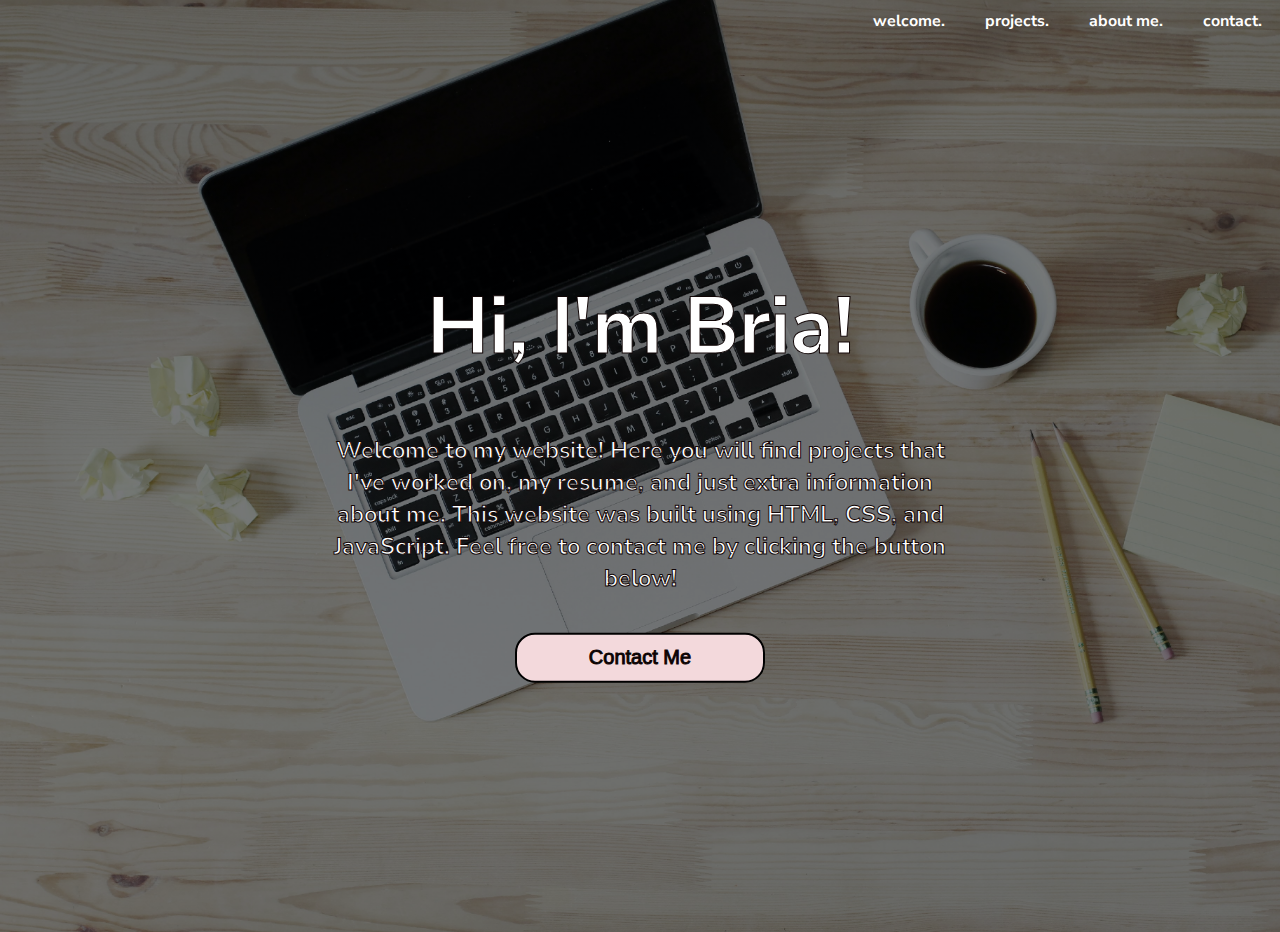
<file: homepage/index.html>
<!DOCTYPE html>
<html lang="en">
<head>
    <meta charset="UTF-8">
    <meta http-equiv="X-UA-Compatible" content="IE=edge">
    <meta name="viewport" content="width=device-width, initial-scale=1.0">
    <title>bria.</title>
    <link rel="stylesheet" href="styles.css">
    <link href="https://fonts.googleapis.com/css2?family=Nunito+Sans:wght@700&display=swap" rel="stylesheet">
</head>
<body>
    <div>
        <div class="nav-header">
            <ul class="links">
                <li><div class="home"><a href="/homepage/index.html">welcome.</a></div></li>
                <li><div class="projects"><a href="">projects.</a></div></li>
                <li><div class="about"><a href="/about-me/index.html">about me.</a></div></li>
                <li><div class="other"><a href="/contact/index.html">contact.</a></div></li>
            </ul>
        </div>

        <div class="middle">
            <div class="welcome">
              <h1> Hi, I'm Bria! </h1>
               <h3> Welcome to my website! Here you will find projects that I've worked on,
                my resume, and just extra information about me. This website 
                was built using HTML, CSS, and JavaScript. Feel free to contact me 
                by clicking the button below! </h3>

                <button>Contact Me</button>
            </div>
                

        </div>





    </div>
</body>
</html>
</file>
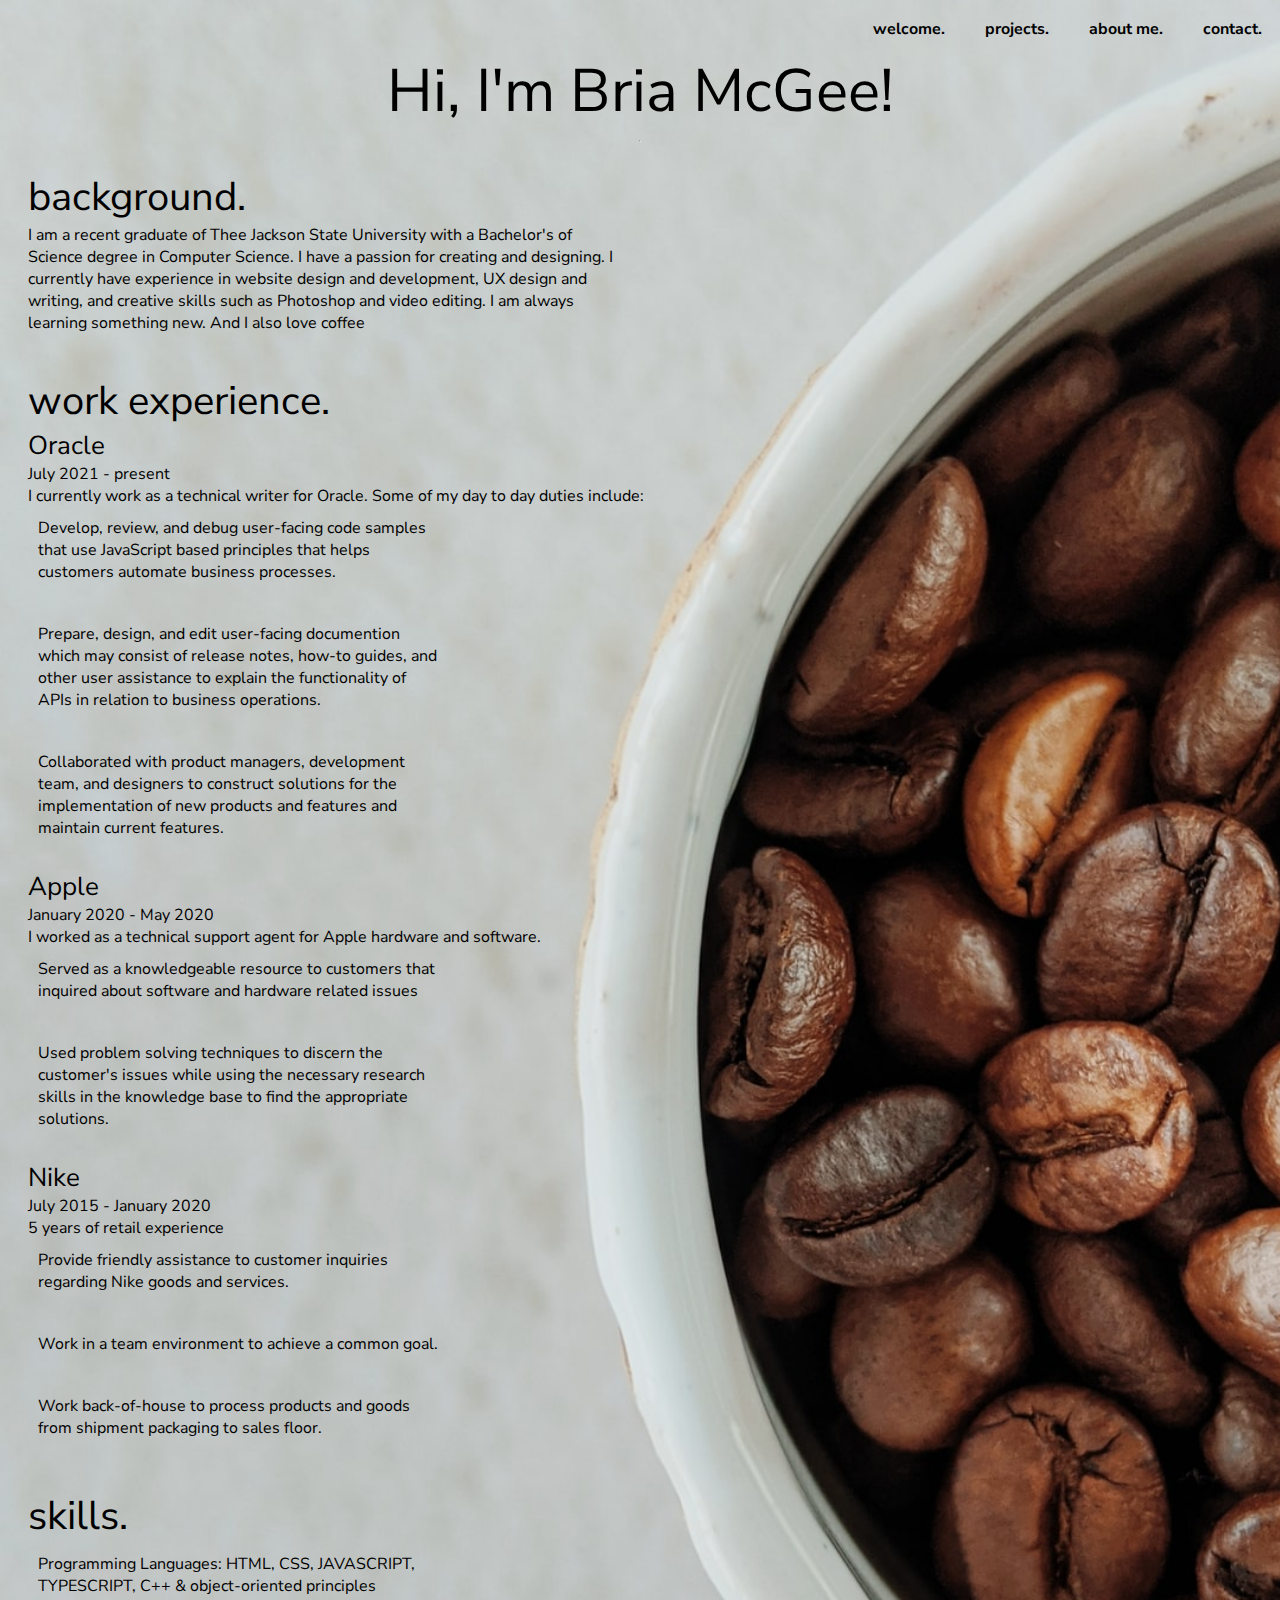
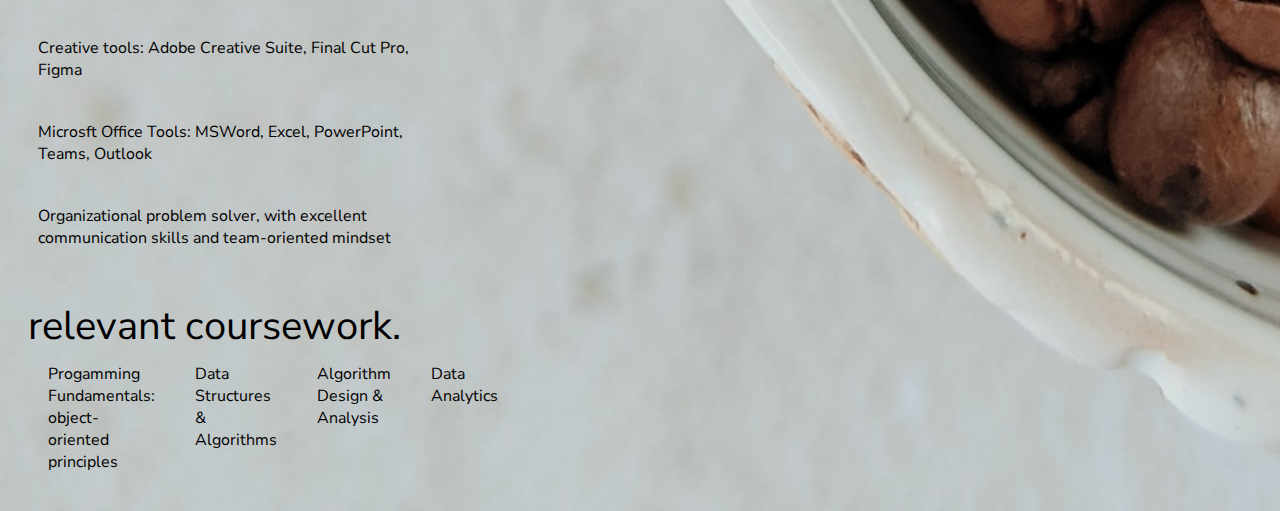
<file: homepage/about-me/index.html>
<!DOCTYPE html>
<html lang="en">
<head>
    <meta charset="UTF-8">
    <meta http-equiv="X-UA-Compatible" content="IE=edge">
    <meta name="viewport" content="width=device-width, initial-scale=1.0">
    <title>about me.</title>
    <link rel="stylesheet" href="styles.css">
    <link href="https://fonts.googleapis.com/css2?family=Nunito+Sans:wght@700&display=swap" rel="stylesheet">
</head>
<body>
    <div class="entire">
        <div class="nav-header">
            <ul class="links">
                <li><div class="home"><a href="/homepage/index.html">welcome.</a></div></li>
                <li><div class="games"><a href="">projects.</a></div></li>
                <li><div class="about"><a href="/about-me/index.html">about me.</a></div></li>
                <li><div class="other"><a href="/contact/index.html">contact.</a></div></li>
            </ul>
        </div>
        <div class="title">
            Hi, I'm Bria McGee!
        </div>
        <hr>
        <div class="resume">
        <div class="background">background.</div>
           
           <div class="description">
                I am a recent graduate of Thee Jackson State University with a 
                Bachelor's of Science degree in Computer Science. I have a passion for creating
                and designing. 
                I currently have experience in website design
               and development, UX design and writing, and creative skills such as Photoshop and 
               video editing. I am always learning something new. And I also love coffee
           </div>
           <div class="experience">work experience.</div>
                <div class="description2">
                    <div class="oracle">Oracle</div>
                    <div class="dates">July 2021 - present</div>
                    I currently work as a technical writer for Oracle.
                    Some of my day to day duties include:
                    <ul class="oracle-list">
                        <li>Develop, review, and debug user-facing code samples
                            that use JavaScript based principles that helps customers
                            automate business processes. 
                        </li>
                        <li> Prepare, design, and edit user-facing documention which may consist of
                            release notes, how-to guides, and other user assistance to explain
                            the functionality of APIs in relation to business operations.
                        </li>
                        <li>Collaborated with product managers, development team, and designers
                            to construct solutions for the implementation of new products and features
                            and maintain current features.
                        </li>
                    </ul>
                
                    <div class="apple">Apple</div>
                    <div class="dates2">January 2020 - May 2020</div>
                    I worked as a technical support agent for 
                    Apple hardware and software.
                       <ul class="apple-list">
                         
                           <li>Served as a knowledgeable resource to customers that inquired about 
                               software and hardware related issues
                           </li>
                           <li>Used problem solving techniques to discern the customer's issues
                               while using the necessary research skills in the knowledge base
                               to find the appropriate solutions.
                           </li>

                       </ul> 
                    <div class="nike">Nike</div>
                    <div class="dates3">July 2015 - January 2020</div>
                    5 years of retail experience
                    <ul class="nike-list">
                        <li>Provide friendly assistance to customer inquiries regarding
                            Nike goods and services.
                        </li>
                        <li>Work in a team environment to achieve a common goal.
                        </li>
                        <li>
                            Work back-of-house to process products and goods from shipment 
                            packaging to sales floor.
                        </li>

                    </ul>

                </div>
           
                <div class="skills">skills.</div>
                    <ul class="skills-list">
                        <li>Programming Languages: HTML, CSS, JAVASCRIPT, TYPESCRIPT, C++ & object-oriented principles</li>
                        <li>Creative tools: Adobe Creative Suite, Final Cut Pro, Figma</li>
                        <li>Microsft Office Tools: MSWord, Excel, PowerPoint, Teams, Outlook</li>
                        <li>Organizational problem solver, with excellent communication skills and team-oriented mindset</li>
                    </ul>
                <div class="courses">relevant coursework.</div>
                    <ul class="classes">
                        <li>Progamming Fundamentals: object-oriented principles</li>
                        <li>Data Structures & Algorithms</li>
                        <li>Algorithm Design & Analysis</li>
                        <li>Data Analytics</li>
                   


                    </ul>
    </div>  

  
    




    
</body>
</html>
</file>
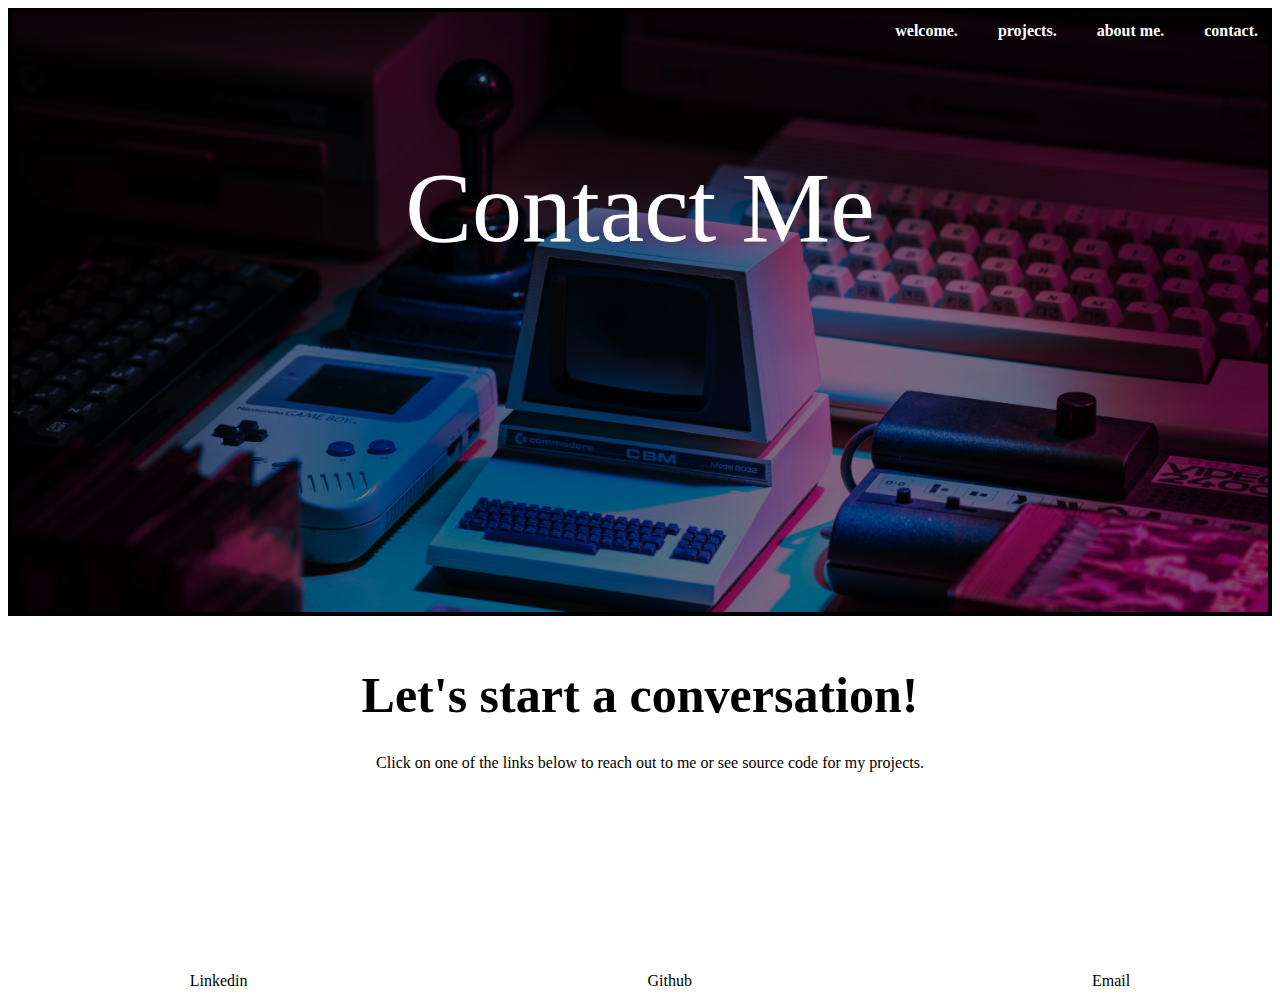
<file: homepage/contact/index.html>
<!DOCTYPE html>
<html lang="en">
<head>
    <meta charset="UTF-8">
    <meta http-equiv="X-UA-Compatible" content="IE=edge">
    <meta name="viewport" content="width=device-width, initial-scale=1.0">
    <title>contact me.</title>
    <link rel="stylesheet" href="styles.css">
</head>
<body>
    

    <div class="entire">
        
        <div class="section1">
            <div class="nav-header">
                <ul class="links">
                    <li><div class="home"><a href="/homepage/index.html">welcome.</a></div></li>
                    <li><div class="projects"><a href="">projects.</a></div></li>
                    <li><div class="about"><a href="/about-me/index.html">about me.</a></div></li>
                    <li><div class="other"><a href="/contact/index.html">contact.</a></div></li>
                </ul>
            </div>

            <div class="intro">
                <div class="title">Contact Me</div>
                <div class="content"></div>
            </div>
        </div>


        <div class="section 2">
            <div class="convo">
               <div class="one"> Let's start a conversation! </div>
               <div class="two">Click on one of the links below to reach out to me or see source code for my projects.
            </div>
            </div>

            <div class="contact"> 
                <ul class="list">
                    <li>Linkedin</li>
                    <li>Github</li>
                    <li>Email</li>
                </ul>

            </div>

        </div>









    </div>
    
</body>
</html>
</file>
<file: homepage/styles.css>
body {
    background-image: linear-gradient(rgba(0, 0, 0, 0.5), rgba(0, 0, 0, 0.5)), url("simple.jpg");
    -webkit-background-size: cover;
    -moz-background-size: cover;
    -o-background-size: cover;
    background-size: cover;
    background-color: #cccccc;
    font-family: 'Nunito Sans', sans-serif;
}

a {
    text-decoration: none;
    font-weight: bold;
    color: white;
}

ul {
    list-style-type: none;
    display: flex;
    margin: 10px;
    padding: 0;
    justify-content: flex-end;
    gap: 40px;
}

.middle {
    display: flex;
    flex-direction: column;
    height: 500px;
    width: 650px;
    margin: 150px 100px;
    gap: 25px;
    padding: 50px;

}

.welcome {
    text-align: center;
    position: absolute;
    top: 50%;
    left: 50%;
    transform: translate(-50%, -50%);
    color: white;
    font-weight: bolder;
    font-size: 20px;
    -webkit-text-stroke: 1px rgb(17, 6, 6);
}

button {
    transition-duration: 0.4s;
    width: 250px;
    height: 50px;
    font-size: 20px;
    border-radius: 20px;
    background-color: #F3D9DC;
    border: 2px solid black;
    margin-top: 15px;
}

button:hover{
    background-color: 3E1929;
    color: black;
}

.text {
    font-size: 26px;
    color: white;
    text-align: center;
    position: absolute;
    top: 50%;
    left: 50%;
    transform: translate(-50%, -50%);
    color: white;
}

h1 {
    font-size: 80px;
}
</file>
<file: homepage/about-me/styles.css>
body {
    background-image: url("coffee2.jpeg");
    background-repeat: no-repeat;
    -webkit-background-size: cover;
    -moz-background-size: cover;
    -o-background-size: cover;
    background-size: cover;
    font-family: 'Nunito Sans', sans-serif;

}

img {
    opacity: 0.5;
}

a {
    color: black;
    text-decoration: none;
    font-weight: bold;
}

ul {
    list-style-type: none;
    display: flex;
    margin: 10px;
    padding: 0;
    justify-content: flex-end;
    gap: 40px;
}

.entire {
    color: black;
    margin: 0;
    padding: 0;
    display: flex;
    flex-direction: column;
    justify-content: center;
    align-content: center;
}

.title {
    font-size: 60px;
    display: flex;
    justify-content: center;
}

.background {
    font-size: 40px;
}

.description {
    width: 600px;
}

.experience {
    font-size: 40px;
    padding-top: 40px;
}

.resume {
    margin: 20px 20px;
}

.oracle {
    font-size: 26px;
    width: 82px;
}

.apple {
    font-size: 26px;
    width: 75px;
    margin-top: 30px;
}

.nike {
    font-size: 26px;
    width: 57px;
    margin-top: 30px;
}

.skills {
    font-size: 40px;
    padding-top: 40px;
}

.courses {
    font-size: 40px;
    padding-top: 40px;
}

.oracle-list {
    width: 400px;
    flex-wrap: wrap;

}

.apple-list {
    width: 400px;
    flex-wrap: wrap;
}

.nike-list {
    width: 400px;
    flex-wrap: wrap;
}

.skills-list {
    width: 400px;
    flex-wrap: wrap;
}

.classes {
    width: 400px;
    padding-left: 60px;
}
</file>
<file: homepage/contact/styles.css>
.links {
    list-style-type: none;
    display: flex;
    margin: 10px;
    padding: 0;
    justify-content: flex-end;
    gap: 40px;
}

a {
    color: white;
    text-decoration: none;
    font-weight: bold;
}

.section1 {
    background-image: linear-gradient(rgba(0, 0, 0, 0.5), rgba(0, 0, 0, 0.5)), url("cpu.jpg");
    height: 600px;
    border: 4px solid black;
    background-size: cover;
}

.title {
    color: white;
    font-size: 100px;
    text-align: center;
    padding-top: 100px;
}

.one {
    text-align: center;
    margin-top: 50px;
    font-size: 50px;
    font-weight: bold;
}

.two {
    margin-top: 30px;
    margin-left: 20px;
    text-align: center;
}

.list {
    display: flex;
    gap: 400px;
    list-style-type: none;
    margin-top: 200px;
    justify-content: center;
}
</file>
